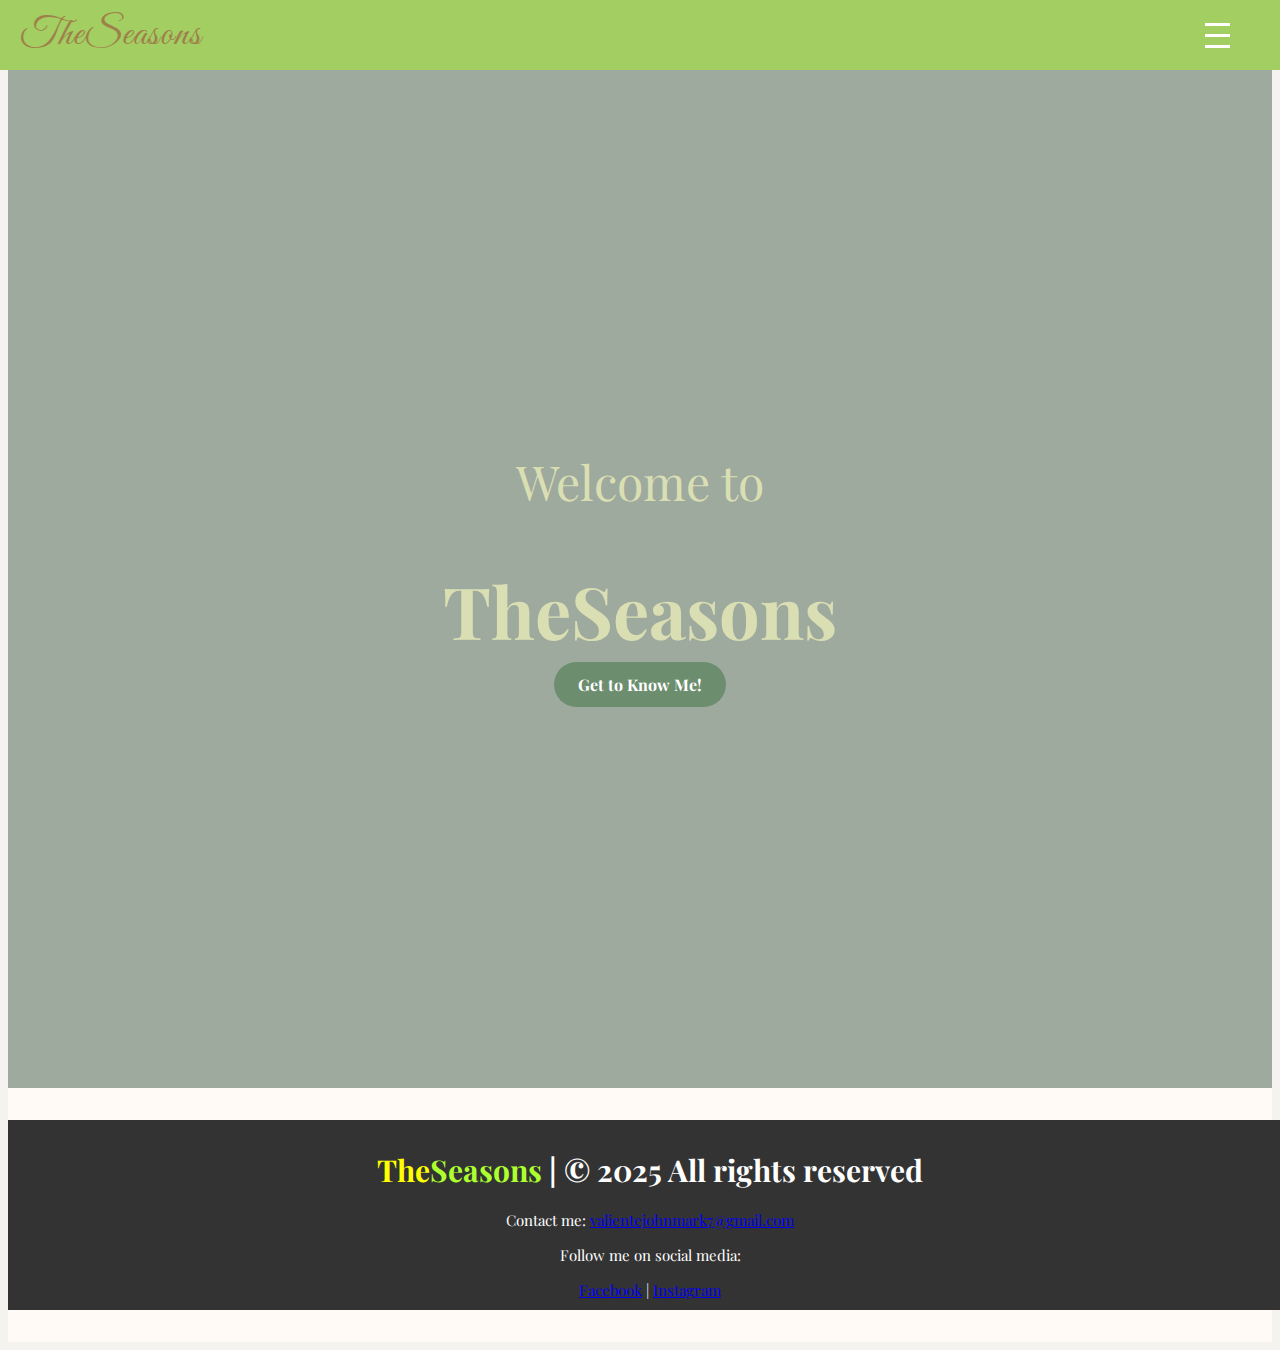
<file: index.html>
<!DOCTYPE html>
<html lang="en">
<head>
  <meta charset="UTF-8" />
  <meta name="viewport" content="width=device-width, initial-scale=1.0"/>
  <title>Home</title>
  <link rel="stylesheet" href="home.css">
  <link href="https://fonts.googleapis.com/css2?family=Playfair+Display:wght@500&family=Great+Vibes&display=swap" rel="stylesheet">
</head>

<body>
  <header>
    <nav class="navbar">
        <div class="site-title">TheSeasons</div>
        <div class="menu-toggle" onclick="toggleMenu()">
          <span></span>
          <span></span>
          <span></span>
        </div>
        <div class="nav-menu" id="navMenu">
            <a href="index.html">Home</a>
            <a href="About.html">About</a>
            <a href="KnowMeWell.html">KMW</a>
            <a href="Flowers.html">Flowers</a>
        </div>
      </nav>
  </header>

  <section class="home">
    <div class="home-content">
      <p>Welcome to</p>
      <h1>TheSeasons</h1>
      <a href="About.html" class="btn">Get to Know Me!</a>
    </div>
  </section>

  <footer>
    <div class="credits">
        <h1><span class="span2">The</span><span class="span1">Seasons</span> | © 2025 All rights reserved</h1>
        <p>Contact me: <a href="mailto:valientejohnmark7@gmail.com">valientejohnmark7@gmail.com</a></p>
        <p>Follow me on social media:</p>
            <a href="https://facebook.com" target="_blank">Facebook</a> | 
            <a href="https://twitter.com" target="_blank">Instagram</a> 
    </div>
  </footer>
  <script src="home.js"></script>
</body>
</html>
</file>
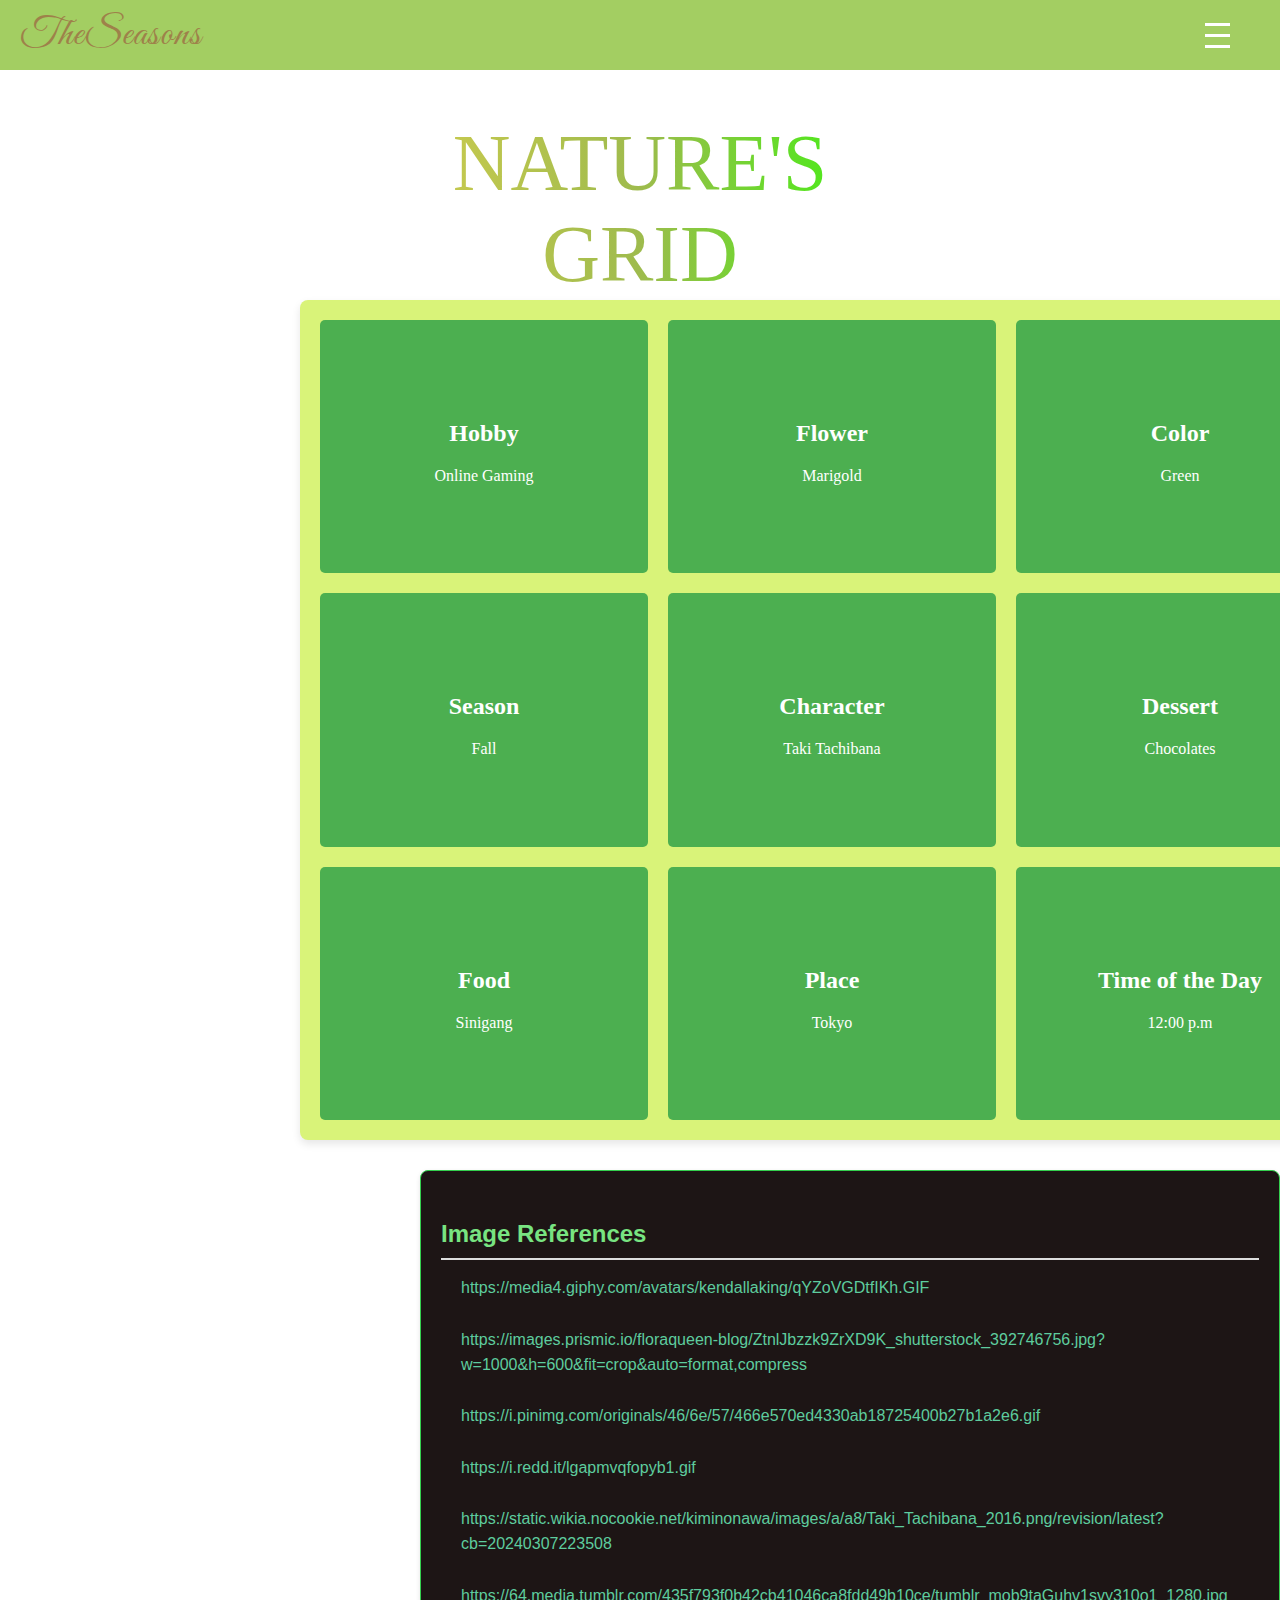
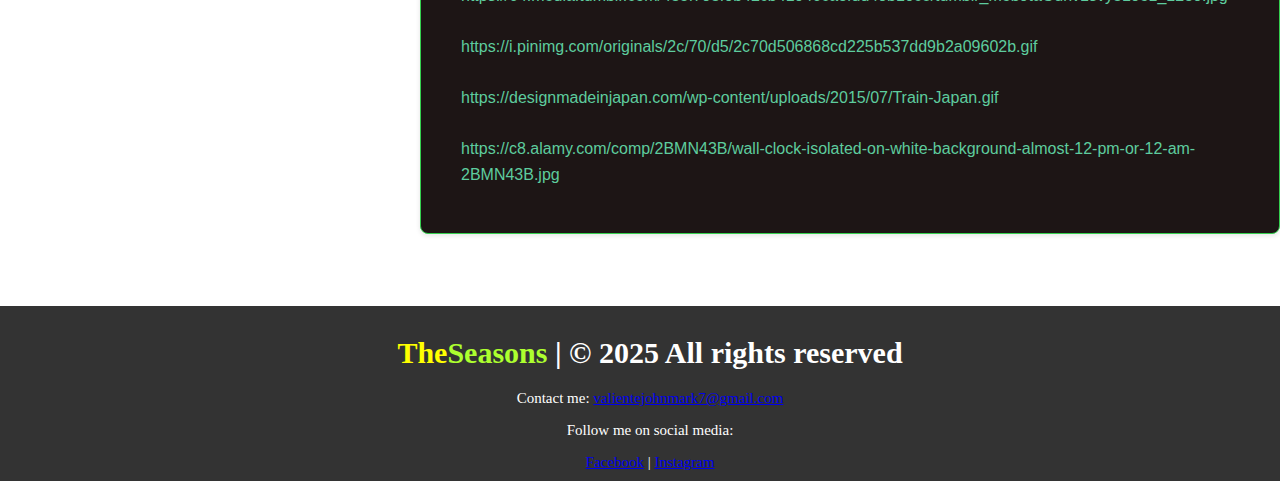
<file: KnowMeWell.html>
<!DOCTYPE html>
<html lang="en">
<head>
  <meta charset="UTF-8">
  <meta name="viewport" content="width=device-width, initial-scale=1.0">
  <title>Centered Grid Layout</title>
  {% load static %}
  <link rel="stylesheet" href="ig.css">
  <link href="https://fonts.googleapis.com/css2?family=Playfair+Display:wght@500&family=Great+Vibes&display=swap" rel="stylesheet">
</head>
<body>
  <nav class="navbar">
    <div class="site-title">TheSeasons</div>
    <div class="menu-toggle" onclick="toggleMenu()">
      <span></span>
      <span></span>
      <span></span>
    </div>
    <div class="nav-menu" id="navMenu">
      <a href="Home.html">Home</a>
      <a href="About.html">About</a>
      <a href="KnowMeWell.html">KMW</a>
      <a href="Flowers.html">Flowers</a>
    </div>
  </nav>
  <div class="title">NATURE'S <br> GRID</div>
  <div class="grid-container">
    <div class="grid-item" onclick="changeImage(this)">
      <img src="hobby.gif" class="collapsible-image">
      <h2>Hobby</h2>
      <p>Online Gaming</p>
    </div>
    <div class="grid-item" onclick="changeImage(this)">
      <img src="flower.avif" class="collapsible-image">
      <h2>Flower</h2>
      <p>Marigold</p>
    </div>
    <div class="grid-item" onclick="changeImage(this)">
      <h2>Color</h2>
      <img src="color1.gif" class="collapsible-image">
      <p id="image">Green</p>
    </div>
    <div class="grid-item" onclick="changeImage(this)">
      <h2>Season</h2>
      <img src="season.gif" class="collapsible-image">
      <p id="image">Fall</p>
    </div>
    <div class="grid-item" onclick="changeImage(this)">
      <h2>Character</h2>
      <img src="char.webp" class="collapsible-image">
      <p id="image">Taki Tachibana</p>
    </div>
    <div class="grid-item" onclick="changeImage(this)">
      <h2>Dessert</h2>
      <img src="dessert1.gif" class="collapsible-image">
      <p id="image">Chocolates</p>
    </div>
    <div class="grid-item" onclick="changeImage(this)">
      <h2>Food</h2>
      <img src="food.jpg" class="collapsible-image">
      <p id="image">Sinigang</p>
    </div>
    <div class="grid-item" onclick="changeImage(this)">
      <h2>Place</h2>
      <img src="place1.gif" class="collapsible-image">
      <p id="image">Tokyo</p>
    </div>
    <div class="grid-item" onclick="changeImage(this)">
      <h2>Time of the Day</h2>
      <img src="time.jpg" class="collapsible-image">
      <p id="image">12:00 p.m</p>
    </div>
  </div>
  <div class="container">
    <h3>Image References</h3>
    <ol>
      https://media4.giphy.com/avatars/kendallaking/qYZoVGDtfIKh.GIF<br>
      <br>
      https://images.prismic.io/floraqueen-blog/ZtnlJbzzk9ZrXD9K_shutterstock_392746756.jpg?w=1000&h=600&fit=crop&auto=format,compress<br>
      <br>
      https://i.pinimg.com/originals/46/6e/57/466e570ed4330ab18725400b27b1a2e6.gif<br>
      <br>
      https://i.redd.it/lgapmvqfopyb1.gif<br>
      <br>
      https://static.wikia.nocookie.net/kiminonawa/images/a/a8/Taki_Tachibana_2016.png/revision/latest?cb=20240307223508<br>
      <br>
      https://64.media.tumblr.com/435f793f0b42cb41046ca8fdd49b10ce/tumblr_mob9taGuhv1svy310o1_1280.jpg<br>
      <br>
      https://i.pinimg.com/originals/2c/70/d5/2c70d506868cd225b537dd9b2a09602b.gif<br>
      <br>
      https://designmadeinjapan.com/wp-content/uploads/2015/07/Train-Japan.gif<br>
      <br>
      https://c8.alamy.com/comp/2BMN43B/wall-clock-isolated-on-white-background-almost-12-pm-or-12-am-2BMN43B.jpg<br>
      <br>
    </ol>
  </div>
<br>
  <br>
  <br>
  <br>
  <footer>
    <div class="credits">
        <h1><span class="span2">The</span><span class="span1">Seasons</span> | © 2025 All rights reserved</h1>
        <p>Contact me: <a href="mailto:valientejohnmark7@gmail.com">valientejohnmark7@gmail.com</a></p>
        <p>Follow me on social media:</p>
            <a href="https://facebook.com" target="_blank">Facebook</a> | 
            <a href="https://twitter.com" target="_blank">Instagram</a> 
    </div>
  </footer>
  <script src="ig.js"></script>
</body>
</html>
</file>
<file: home.css>
body {
    font-family: 'Playfair Display', serif;
    background-color: #f5f3ef;
    color: #3e3e3e;
  }
  
  .navbar {
    position: fixed;
    top: 0;
    left: 0;
    width: 100%;
    background-color: rgb(163, 206, 98);
    padding: 10px 20px;
    display: flex;
    justify-content: space-between;
    align-items: center;
    z-index: 1000;
  }

  .site-title {
    font-family: 'Great Vibes', cursive;
    font-size: 2.5rem;
    color: #9e814a;
    letter-spacing: 1px;
  }
  .menu-toggle {
    display: flex;
    flex-direction: column;
    cursor: pointer;
    margin-right: 70px;
  }

  .menu-toggle span {
    background-color: white;
    height: 3px;
    width: 25px;
    margin: 4px 0;
    transition: 0.3s;
  }

  .nav-menu {
    display: none;
    flex-direction: column;
    position: absolute;
    top: 60px;
    right: 10px;
    margin-right: 50px;
    background-color: #333;
    border-radius: 4px;
    overflow: hidden;
  }

  .nav-menu.show {
    display: flex;
  }

  .nav-menu a {
    color: white;
    padding: 12px 20px;
    text-decoration: none;
    border-bottom: 1px solid #444;
  }

  .nav-menu a:hover {
    background-color: #444;
  }

  .content {
    padding: 100px 20px;
  }
  
  .home {
    display: flex;
    align-items: center;
    justify-content: center;
    height: 120vh;
    background-image: url(https://cdn.dribbble.com/userupload/19635777/file/original-159b90501c357f760a439b383f1a51e7.gif);
    background-repeat: no-repeat;
    background-size: 2000px;
    background-attachment: fixed;
    color: #dadfb3;
    text-align: center;
    padding: 0 2rem;
    position: relative;
  }
  
  .home:before {
    content: "";
    position: absolute;
    top: 0; left: 0;
    width: 100%; height: 100%;
    background-color: rgba(30, 60, 40, 0.4);
    z-index: 1;
  }
  
  .home-content {
    position: relative;
    z-index: 2;
  }
  
  .home h1 {
    font-size:4.5rem;
    margin-bottom: 1rem;
  }
  
  .home p {
    font-size: 3rem;
    margin-bottom: 2rem;
    font-family: 'Playfair Display', serif;
  }
  
  .btn {
    padding: 0.75rem 1.5rem;
    background-color: #6c8e6f;
    color: #fff;
    text-decoration: none;
    border-radius: 30px;
    transition: background-color 0.3s ease;
    font-weight: bold;
  }
  
  .btn:hover {
    background-color: #4d6f52;
  }

  footer {
    text-align: center;
    padding: 2rem 0;
    background-color: #fffaf5;
    font-size: 0.9rem;
    color: #777;
  }
  
  .span1 {
    color: greenyellow;
}

.span2 {
    color: yellow;
}

.credits {
    width: 100%;
    background-color: #333;
    color: white;
    text-align: center;
    padding: 10px;
    font-size: 15px;
  }

  @media (max-width: 768px) {
    .site-title {
      font-size: 2rem;
    }
  
    .menu-toggle {
      display: flex;
    }
  
    .nav-menu {
      display: none;
      flex-direction: column;
      position: absolute;
      top: 60px;
      right: 10px;
      background-color: #333;
      border-radius: 4px;
      overflow: hidden;
    }
  
    .nav-menu.show {
      display: flex;
    }
  
    .nav-menu a {
      display: block;
      width: 100%;
      padding: 12px 20px;
      border-bottom: 1px solid #444;
    }
  
    .home h1 {
      font-size: 2.5rem;
    }
  
    .home p {
      font-size: 1.5rem;
    }
  
    .content {
      padding: 80px 10px;
    }
  }
</file>
<file: ig.css>
body {
    justify-content: center;
    align-items: center;
    height: 100vh;
    margin: 0;
    background-image: url(https://i.seadn.io/gae/wl74GDstc9a0Heh3S17cW2YkE68QvtoeM3kGbJkPG710VkkXeaIP73GVnSv_ed3jb_kK7LKzlZvxkSj5ebG8VY5cG6JI5h5KC9Si6g?auto=format&dpr=1&w=1000);
    background-repeat: no-repeat;
    background-size: 2000px;
    background-attachment: fixed;
  }
  .navbar {
    position: fixed;
    top: 0;
    left: 0;
    width: 100%;
    background-color: rgb(163, 206, 98);
    padding: 10px 20px;
    display: flex;
    justify-content: space-between;
    align-items: center;
    z-index: 1000;
  }

  .site-title {
    font-family: 'Great Vibes', cursive;
    font-size: 2.5rem;
    color: #9e814a;
    letter-spacing: 1px;
  }
  .menu-toggle {
    display: flex;
    flex-direction: column;
    cursor: pointer;
    margin-right: 70px;
  }

  .menu-toggle span {
    background-color: white;
    height: 3px;
    width: 25px;
    margin: 4px 0;
    transition: 0.3s;
  }

  .nav-menu {
    display: none;
    flex-direction: column;
    position: absolute;
    top: 60px;
    right: 10px;
    margin-right: 50px;
    background-color: #333;
    border-radius: 4px;
    overflow: hidden;
  }

  .nav-menu.show {
    display: flex;
  }

  .nav-menu a {
    color: white;
    padding: 12px 20px;
    text-decoration: none;
    border-bottom: 1px solid #444;
  }

  .nav-menu a:hover {
    background-color: #444;
  }

  .content {
    padding: 100px 20px;
  }
  
  .title {
    text-align: center;
    justify-content: center;
    margin-top: 100px;
    font-size: 80px;
    background-image: linear-gradient(to left, rgb(51, 255, 0), rgb(117, 148, 6), rgb(73, 236, 24), rgb(158, 187, 77), rgb(200, 202, 79), rgb(154, 216, 96), rgb(130, 238, 148));
    -webkit-background-clip: text;
    color: transparent;
  }
  
  .grid-container {
    height: 800px;
    margin-left: 300px;
    display: grid;
    grid-template-columns: repeat(3, 1fr);
    gap: 20px;
    width: 80%;
    max-width: 1300px;
    background-color: rgb(217, 243, 121);
    padding: 20px;
    border-radius: 8px;
    box-shadow: 0 4px 8px rgba(0, 0.1, 0.1, 0.1);
  }
  
  .grid-item {
    background-color: #4CAF50;
    color: white;
    padding: 20px;
    text-align: center;
    border-radius: 5px;
    cursor: pointer;
    overflow: hidden;
    position: relative;
  }
  
  
  h2 {
    text-align: center;
    margin-top: 80px;
    font-family: cursive;
  }
  
  .collapsible-image {
    width: 100%;
    max-width: 500px;
    opacity: 0;
    top: 0;
    left: 0;
    position: absolute;
    transition: opacity 0.3s ease-in-out;
  }
  
  
  .grid-item.clicked .grid-item{
    opacity: 0;
  }
  
  .grid-item.clicked .collapsible-image {
    opacity: 1;
  }

  
  .container {
    background-color: #1d1515;
    border: 1px solid #34ce4e;
    padding: 20px;
    max-width: 900px;
    margin-top: 30px;
    margin-left: 420px;
    font-family: 'Arial', sans-serif;
    border-radius: 8px;
    font-size: 1em;
    color: #5ecc9e;
    line-height: 1.6;
    box-shadow: 0 2px 5px rgba(0, 0, 0, 0.1);
    text-align: left;
  }
  
  .container h3 {
    text-align: left;
    font-size: 1.5em;
    color: #78e481;
    margin-bottom: 15px;
    border-bottom: 2px solid #ddd;
    padding-bottom: 5px;
  }
  
  .container ol {
    padding-left: 20px;
    margin: 0;
  }

  .credits {
    width: 100%;
    background-color: #333;
    color: white;
    text-align: center;
    padding: 10px;
    font-size: 15px;
  }

  .span1 {
    color: greenyellow;
}

.span2 {
    color: yellow;
}

@media (max-width: 1024px) {
    .grid-container {
      margin-left: auto;
      margin-right: auto;
      grid-template-columns: repeat(2, 1fr);
      height: auto;
    }
  
    .container {
      margin-left: auto;
      margin-right: auto;
      width: 90%;
    }
  }
  
  @media (max-width: 768px) {
    body {
      background-size: cover;
      padding: 0 10px;
    }
  
    .navbar {
      flex-direction: column;
      align-items: center;
      padding: 15px;
    }
  
    .site-title {
      font-size: 20px;
      margin-bottom: 10px;
      text-align: center;
    }
  
    .menu-toggle {
      margin: 0;
    }
  
    .nav-menu {
      right: 0;
      width: 100%;
      margin-right: 0;
      text-align: center;
    }
  
    .nav-menu a {
      padding: 10px;
      font-size: 16px;
    }
  
    .title {
      font-size: 50px;
      margin-top: 80px;
    }
  
    .grid-container {
      grid-template-columns: 1fr;
      width: 100%;
      margin: 20px auto;
      padding: 10px;
    }
  
    .grid-item {
      padding: 15px;
    }
  
    .collapsible-image {
      position: static;
      width: 100%;
      max-width: 100%;
    }
  
    .container {
      margin: 20px auto;
      width: 100%;
      font-size: 0.95em;
      padding: 15px;
    }
  
    h2 {
      font-size: 1.5em;
      margin-top: 60px;
    }
  }
  
  @media (max-width: 480px) {
    .title {
      font-size: 36px;
    }
  
    .site-title {
      font-size: 18px;
    }
  
    .menu-toggle span {
      width: 20px;
      height: 2px;
    }
  
    .grid-item {
      font-size: 14px;
      padding: 10px;
    }
  
    .container h3 {
      font-size: 1.2em;
    }
  
    .credits {
      font-size: 13px;
      padding: 8px;
    }
  }
</file>
